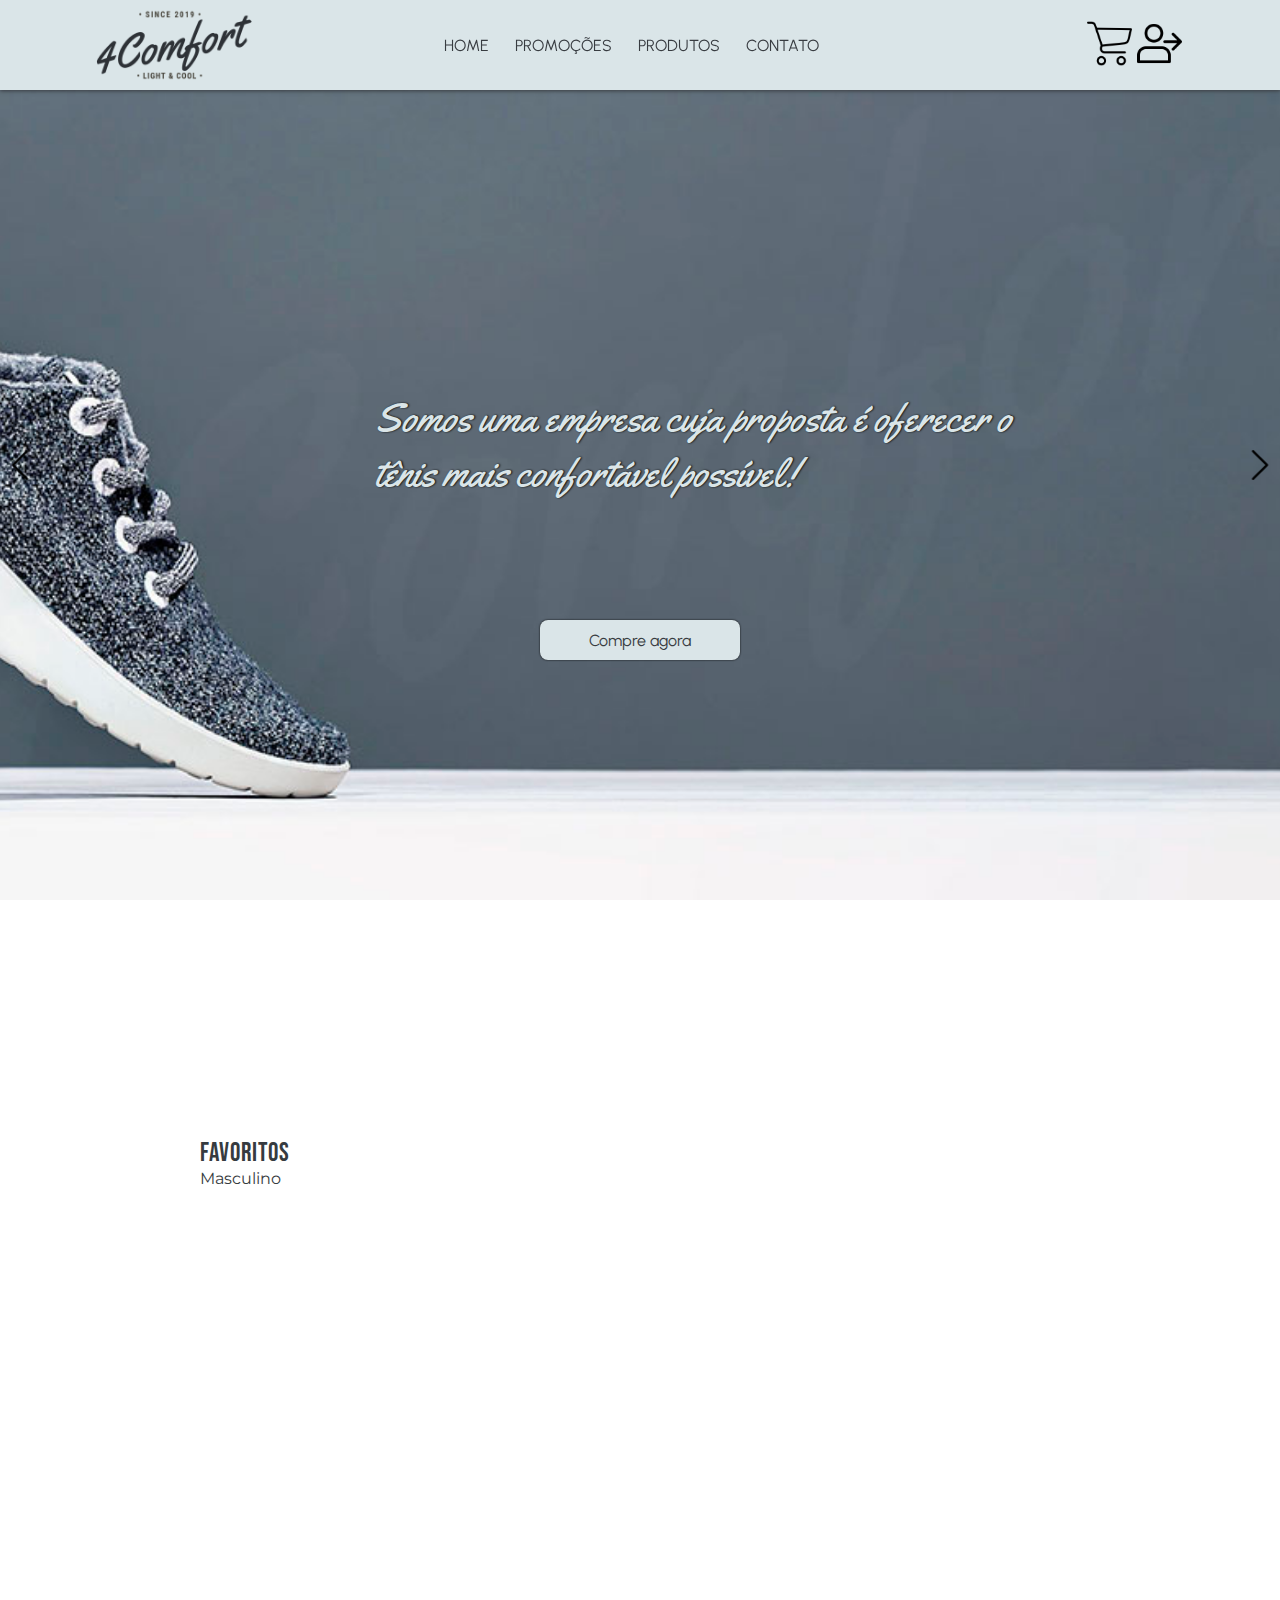
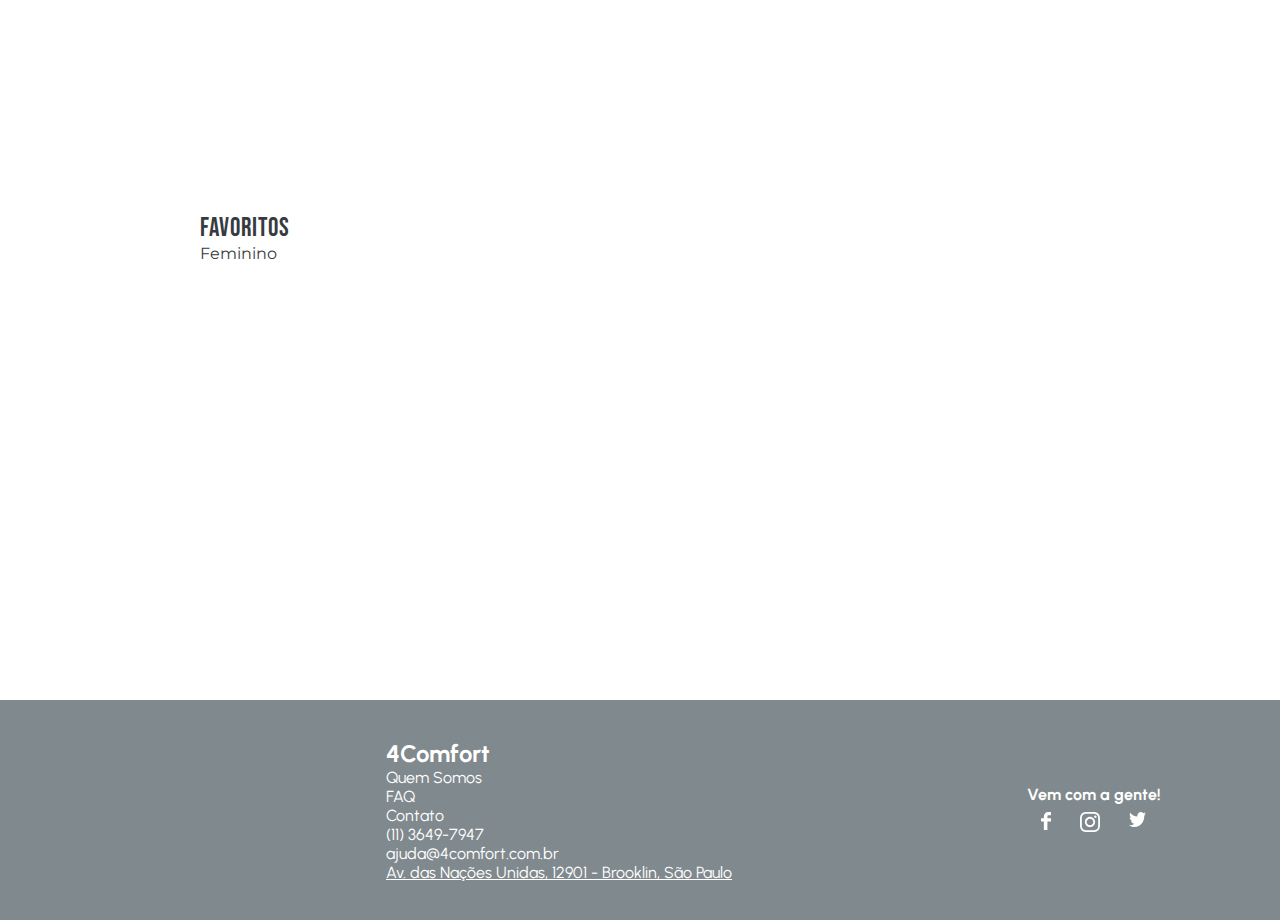
<file: index.html>
<!DOCTYPE html>
<html lang="pt-BR">

<head>
    <meta charset="UTF-8">
    <link rel="shortcut icon" href="ImagesMain/Icon/Favicon.png" type="image/x-icon">
    <meta http-equiv="X-UA-Compatible" content="IE=edge">
    <meta name="viewport" content="width=device-width, initial-scale=1.0">
    <link rel="stylesheet" href="style.css" type="text/css">
    <script src="script.js" defer></script>
    <link rel="preconnect" href="https://fonts.googleapis.com">
    <link rel="preconnect" href="https://fonts.gstatic.com" crossorigin>
    <link href="https://fonts.googleapis.com/css2?family=Yellowtail&display=swap" rel="stylesheet">

    <link rel="preconnect" href="https://fonts.googleapis.com">
    <link rel="preconnect" href="https://fonts.gstatic.com" crossorigin>
    <link
        href="https://fonts.googleapis.com/css2?family=Urbanist:ital,wght@0,300;0,400;1,200&family=Yellowtail&display=swap"
        rel="stylesheet">
    <link rel="stylesheet" href="CSS/config.css">
    <link rel="stylesheet" href="CSS/main.css">
    <link rel="stylesheet" href="CSS/media-queries/small-devices.css">
    <link rel="stylesheet" href="CSS/animation/animation.css">
    <script src="CSS/animation/animation.js" defer></script>
    <title>4Comfort</title>
</head>

<body>
    <!-- CABEÇALHO - LOGO E MENU -->
    <div class="header">
        <header>
            <div class="menu-bar--mobile">
                <img class="imagem-menu" src="img/menu.png">
            </div>
            <div class="logo">
                <img src="img/4Comfort1.png" alt="">
            </div>
            <div class="menu">
                <a href="index.html" id="botao-home" class="icone-menu"> Home </a>
                <a href="" id="botao-promocoes" class="icone-menu"> Promoções </a>
                <a href="" id="botao-produtos" class="icone-menu"> Produtos </a>
                <a href="" id="botao-contato" class="icone-menu"> Contato </a>
            </div>
            <div class="right-menu">
                <a href="" class="shopping-cart--icon"> <img src="img/shopping-cart.png"> </a>
                <a href="" class="login--icon"> <img src="img/user.png"> </a>
            </div>

            <div class="menu-mobile">
                <a href="" id="botao-promocoes-mobile" class="menu-mobile--item"><span>Promoções</span></a>
                <a href="" id="botao-produtos-mobile" class="menu-mobile--item"><span>Produtos</span></a>
                <a href="" id="botao-contato--mobile" class="menu-mobile--item"><span>Contato</span></a>
            </div>

        </header>
    </div>



    <!-- PRIMEIRO BANNER - ROTATIVO -->
    <div class="banner">
        <div id="sliders" class="banner-1">
            <h2>Somos uma empresa cuja proposta é oferecer o tênis mais confortável possível!</h2>
            <a href="" id="botao-compre-agora" class="botao-compre-agora"> Compre agora </a>
            <div class= "pointer-direita"></div>
            <div class= "pointer-esquerda"></div>
        </div>
    </div>

    <main class="main">
        <section class="area-male banner-male" data-anime="moveRight">
            <span class="banner__title">Nosso tênis de uso diário</span>
            <p class="banner__paragraph">Evolução de um clássico.</p>
            <button class="banner__button">Conheça</button>
        </section>
        <section class="section__description area-description-male">
            <h3 class="description__title">favoritos</h3>
            <p class="description__paragraph">Masculino</p>
        </section>
        <section class="section area-one" data-anime="transformScale">
            <div class="section__card">
                <div>
                    <img class="card__image" src="ImagesMain/Men's Wool Pipers/Men's Wool Pipers_3P.png"
                        alt="Men's Wool Pipers">
                </div>
                <div>
                    <p class="card__title"><strong>Men's Wool Pipers</strong></p>
                    <p class="card__info">Classics</p>
                    <div class="card__info-color">
                        <span class="info-color classic-one"></span>
                        <span class="info-color classic-two"></span>
                        <span class="info-color classic-three"></span>
                    </div>
                    <p class="card__info">Limited Edition</p>
                    <div class="card__info-color">
                        <span class="info-color limited-one"></span>
                        <span class="info-color limited-two"></span>
                        <span class="info-color limited-three"></span>
                        <span class="info-color limited-four"></span>
                        <span class="info-color limited-five"></span>
                        <span class="info-color limited-six"></span>
                    </div>
                </div>
                <div class="card__bottom">
                    <span class="card__price">R$139</span>
                    <div class="card__add-button">
                        <img class="add-button__icon" src="/ImagesMain/Icon/add.png" alt="Add Icon">
                    </div>
                </div>
            </div>
        </section>
        <section class="section area-two" data-anime="transformScale">
            <div class="section__card">
                <div>
                    <img class="card__image" src="ImagesMain/Men's Wool Runners/Men's Wool Runners_3P.png"
                        alt="Men's Wool Runners">
                </div>
                <div>
                    <p class="card__title"><strong>Men's Wool Runners</strong></p>
                    <p class="card__info">Classics</p>
                    <div class="card__info-color">
                        <span class="info-color classic-one"></span>
                        <span class="info-color classic-two"></span>
                        <span class="info-color classic-three"></span>
                    </div>
                    <p class="card__info">Limited Edition</p>
                    <div class="card__info-color">
                        <span class="info-color limited-one"></span>
                        <span class="info-color limited-two"></span>
                        <span class="info-color limited-three"></span>
                        <span class="info-color limited-four"></span>
                        <span class="info-color limited-five"></span>
                        <span class="info-color limited-six"></span>
                    </div>
                </div>
                <div class="card__bottom">
                    <span class="card__price">R$149</span>
                    <div class="card__add-button">
                        <img class="add-button__icon" src="ImagesMain/Icon/add.png" alt="Add Icon">
                    </div>
                </div>
            </div>
        </section>
        <section class="section area-three" data-anime="transformScale">
            <div class="section__card">
                <div>
                    <img class="card__image" src="ImagesMain/Men's Wool Runner-up/Men's Wool Runner-up_2P.png"
                        alt="Men's Wool Runner-up">
                </div>
                <div>
                    <p class="card__title"><strong>Men's Wool Runner-up</strong></p>
                    <p class="card__info">Classics</p>
                    <div class="card__info-color">
                        <span class="info-color classic-one"></span>
                        <span class="info-color classic-two"></span>
                        <span class="info-color classic-three"></span>
                    </div>
                    <p class="card__info">Limited Edition</p>
                    <div class="card__info-color">
                        <span class="info-color limited-one"></span>
                        <span class="info-color limited-two"></span>
                        <span class="info-color limited-three"></span>
                        <span class="info-color limited-four"></span>
                        <span class="info-color limited-five"></span>
                        <span class="info-color limited-six"></span>
                    </div>
                </div>
                <div class="card__bottom">
                    <span class="card__price">R$159</span>
                    <div class="card__add-button">
                        <img class="add-button__icon" src="ImagesMain/Icon/add.png" alt="Add Icon">
                    </div>
                </div>
            </div>
        </section>
        <section class="area-female banner-female" data-anime="moveLeft">
            <span class="banner__title">Nosso tênis de uso diário</span>
            <p class="banner__paragraph">Evolução de um clássico.</p>
            <button class="banner__button">Conheça</button>
        </section>
        <section class="section__description area-description-female">
            <h3 class="description__title">Favoritos</h3>
            <p class="description__paragraph">Feminino</p>
        </section>
        <section class="section area-four" data-anime="transformScale">
            <div class="section__card">
                <div>
                    <img class="card__image" src="ImagesMain/Women's Wool Pipers/Women's Wool Pipers_3P.png"
                        alt="Women's Wool Pipers">
                </div>
                <div>
                    <p class="card__title"><strong>Women's Wool Pipers</strong></p>
                    <p class="card__info">Classics</p>
                    <div class="card__info-color">
                        <span class="info-color classic-one"></span>
                        <span class="info-color classic-two"></span>
                        <span class="info-color classic-three"></span>
                    </div>
                    <p class="card__info">Limited Edition</p>
                    <div class="card__info-color">
                        <span class="info-color limited-one"></span>
                        <span class="info-color limited-two"></span>
                        <span class="info-color limited-three"></span>
                        <span class="info-color limited-four"></span>
                        <span class="info-color limited-five"></span>
                        <span class="info-color limited-six"></span>
                    </div>
                </div>
                <div class="card__bottom">
                    <span class="card__price">R$129</span>
                    <div class="card__add-button">
                        <img class="add-button__icon" src="ImagesMain/Icon/add.png" alt="Add Icon">
                    </div>
                </div>
            </div>
        </section>
        <section class="section area-five" data-anime="transformScale">
            <div class="section__card">
                <div>
                    <img class="card__image" src="ImagesMain/Women's Tree Runners/Women's Tree Runners_3P.png"
                        alt="Women's Tree Runners">
                </div>
                <div>
                    <p class="card__title"><strong>Women's Tree Runners</strong></p>
                    <p class="card__info">Classics</p>
                    <div class="card__info-color">
                        <span class="info-color classic-one"></span>
                        <span class="info-color classic-two"></span>
                        <span class="info-color classic-three"></span>
                    </div>
                    <p class="card__info">Limited Edition</p>
                    <div class="card__info-color">
                        <span class="info-color limited-one"></span>
                        <span class="info-color limited-two"></span>
                        <span class="info-color limited-three"></span>
                        <span class="info-color limited-four"></span>
                        <span class="info-color limited-five"></span>
                        <span class="info-color limited-six"></span>
                    </div>
                </div>
                <div class="card__bottom">
                    <span class="card__price">R$139</span>
                    <div class="card__add-button">
                        <img class="add-button__icon" src="ImagesMain/Icon/add.png" alt="Add Icon">
                    </div>
                </div>
            </div>
        </section>
        <section class="section area-six" data-anime="transformScale">
            <div class="section__card">
                <div>
                    <img class="card__image" src="ImagesMain/Women's Tree Pipers/Women's Tree Pipers_P.png"
                        alt="Women's Tree Pipers">
                </div>
                <div>
                    <p class="card__title"><strong>Women's Tree Pipers</strong></p>
                    <p class="card__info">Classics</p>
                    <div class="card__info-color">
                        <span class="info-color classic-one"></span>
                        <span class="info-color classic-two"></span>
                        <span class="info-color classic-three"></span>
                    </div>
                    <p class="card__info">Limited Edition</p>
                    <div class="card__info-color">
                        <span class="info-color limited-one"></span>
                        <span class="info-color limited-two"></span>
                        <span class="info-color limited-three"></span>
                        <span class="info-color limited-four"></span>
                        <span class="info-color limited-five"></span>
                        <span class="info-color limited-six"></span>
                    </div>
                </div>
                <div class="card__bottom">
                    <span class="card__price">R$149</span>
                    <div class="card__add-button">
                        <img class="add-button__icon" src="ImagesMain/Icon/add.png" alt="Add Icon">
                    </div>
                </div>
            </div>
        </section>
    </main>
    <!-- RODAPÉ -->
    <footer>
        <div class="mapouter">
            <div class="gmap_canvas"><iframe width="200" height="200" id="gmap_canvas"
                    src="https://maps.google.com/maps?q=Av.%20das%20Na%C3%A7%C3%B5es%20Unidas,%2012901&t=&z=15&ie=UTF8&iwloc=&output=embed"
                    frameborder="0" scrolling="no" marginheight="0" marginwidth="0"></iframe><a
                    href="https://www.embedgooglemap.net/blog/divi-discount-code-elegant-themes-coupon/"></a><br>
                <a href="https://www.embedgooglemap.net"></a>
            </div>
        </div>
        <div class="lista-links">
            <ul>
                <li>
                    <h5 id="titulo-rodape">4Comfort</h5>
                </li>
                <li> Quem Somos </li>
                <li> FAQ </li>
                <li> Contato </li>
                <ul class="dados-contato">
                    <li>(11) 3649-7947</li>
                    <li>ajuda@4comfort.com.br</li>
                    <li><a href="https://goo.gl/maps/r3hSku7kfMjo1Fki8" target="_blank"> Av. das Nações Unidas, 12901 -
                            Brooklin, São Paulo </a></li>
                </ul>
            </ul>
        </div>
        <div class="redes-sociais">
            <ul>
                <h4> Vem com a gente! </h4>
                <div class="lista-redes">
                    <li><a href="https://facebook.com" target="_blank">
                            <img src="img/social-facebook.svg" alt="Facebook"></a></li>
                    <li><a href="https://instagram.com" target="_blank">
                            <img src="img/social-instagram.svg" alt="Instagram"></a></li>
                    <li><a href="https://twitter.com" target="_blank">
                            <img src="img/social-twitter.svg" alt="Twitter"></a></li>
                </div>
            </ul>
        </div>
    </footer>
</body>

</html>
</file>
<file: style.css>
* {
    box-sizing: border-box;
    margin: 0px;
    padding: 0px;
}

body {
    font-family: 'Urbanist', sans-serif;
    font-size: 16px;
    font-weight: 400;
    width: 100%;
    color: #383c41;
}

/* Menu */

header {
    display: flex;
    flex-direction: row;
    justify-content: space-around;
    align-items: center;
    height: 10vh;
    width: 100vw;
    background-color: #dae5e8;
    position: fixed;
    text-transform: uppercase;
    z-index: 1;
    box-shadow: 0px 1px 4px;
}

header .logo {
    display: flex;
    align-items: center;
}

header .logo img {
    height: 8vh;
    width: auto;
}

.right-menu {
    display: flex;
    justify-content: space-around;
    align-items: center;
    width: 100px;
}

header .shopping-cart--icon img, header .login--icon img {
    height: 5vh;
    width: auto;
}

header .menu {
    width: 450px;
    display:inline-block;
}

header .menu a {
    display: inline-flex;
    justify-content: center;
    margin-right: 20px;
}

header .menu a, .segundo-menu a {
    text-decoration: none;
    color: #383c41;
    border: 1px solid transparent;
}

header .menu a:hover {
    border-bottom: 1px solid #383c41;
}

.menu-bar--mobile {
    display: none;
}

.menu-mobile {
    display: none;
}

/* Banner */


.banner-1 {
    background-image:url("img/Slide-3.jpg");
    height: 100vh;
    max-width: 100vw;
    background-position:center;
    background-repeat:no-repeat;
    background-size:cover;
    display: flex;
    flex-direction: column;
    justify-content: center;
    align-items: center;
}

.banner-2 {
    background-image:url("img/Slide2.jpg");
    height: 100vh;
    max-width: 100vw;
    background-position:center;
    background-repeat: no-repeat;
    background-size:cover;
    display: flex;
    flex-direction: column;
    justify-content: center;
    align-items: center;
}


.banner-3 {
    background-image:url("img/Slide\ 1.jpg  ");
    height: 100vh;
    max-width: 100vw;
    background-position:center;
    background-repeat: no-repeat;
    background-size:cover;
    display: flex;
    flex-direction: column;
    justify-content: center;
    align-items: center;
    
}

.pointer-direita {
    cursor: pointer;
    width: 30px;
    height: 30px;
    background-color: transparent;
    position: absolute;
    z-index: 999;
    top: 50vh;
    right: 5px;
    background-image: url('img/right-arrow.png');
    background-position:center;
    background-repeat: no-repeat;
    background-size: cover;
}

.pointer-esquerda {
    cursor: pointer;
    width: 30px;
    height: 30px;
    background-color: transparent;
    position: absolute;
    z-index: 999;
    top: 50vh;
    left: 5px;
    background-image: url('img/left-arrow.png');
    background-position:center;
    background-repeat: no-repeat;
    background-size: cover;
}


.banner .botao-compre-agora {
    display:flex;
    align-items: center;
    justify-content: center;
    background-color: #dae5e8;
    height: 40px;
    width: 200px;
    font-size: 16px;
    text-decoration: none;
    color: #383c41;
    border: 1px solid transparent;
    border-radius: 8px;
    box-shadow: 0px 0px 2px black;
}

.banner h2 {
    font-family: 'Yellowtail', cursive;
    color: #dae5e8;
    flex-wrap: wrap;
    font-size: 40px;
    font-weight:400;
    margin-bottom: 120px;
    margin-top: 150px;
    margin-left: 120px;
    text-transform: none;
    max-width: 650px;
    text-shadow: 1px 0px 2px black;
    display: block;
}

.banner .botao-compre-agora:hover {
    background-color: #383c41;
    color: #dae5e8;
}

/* categorias */

.segundo-menu {
    background-color: #dae5e8;
    height: 40px;
    display: flex;
    justify-content: center;
    align-items: center;
}

.segundo-menu a {
    display: flex;
    align-items: center;
    justify-content: center;
    height: 100%;
    width: 150px;
    margin-right: 50px;
    border: 1px solid #383c41;
    border-radius: 20px;
}

/* RESPONSIVIDADE */

@media (min-width:0px) and (max-width: 490px) {
    body {
        font-size: 14px;
    }

    .banner h2 {
        font-family: 'Yellowtail', cursive;
        font-size: 35px;
        font-weight:400;
        margin-bottom: 120px;
        margin-top: 20px;
        margin-left: 40px;
        max-width: 350px;
        text-shadow: 1px 1px 4px black;
    }

    header {
        justify-content: space-around;
    }
    
    header .logo {
        display: flex;
        align-items: center;
        margin-left: 90px;
    }
    
    header .logo img {
        height: 6vh;
        width: auto;
    }

    header .menu {
        display: none;
    }

    header .shopping-cart--icon img, header .login--icon img {
        height: 4.5vh;
        width: auto;
    }

    header .right-menu {
        margin-left: 50px;
    }

    .menu-bar--mobile  {
        display: block;
        height: 4.5vh;
        width: auto;
    }

    .menu-bar--mobile img {
        display: block;
        height: 100%;
        width: auto;
        margin-left: 10px;
    }

    .menu-mobile {
        display: none;
        position: absolute;
        z-index: 99999;
        left: 0;
        top: 0;
        flex-direction: column;
        height: 100vh;
        background-color: #000000b9;
        width: 60vw;        
    }

    .menu-mobile a {
        border-bottom: 1px solid #dae5e8;
    }

    .menu-mobile a span {
        display: inline-block;
        margin-left: 10px;
        margin-top: 25px;
        text-decoration: none;
        color: #dae5e8;
        font-size: 16px;
        margin-bottom: 2px;
    }

    .segundo-menu {
        padding-left: 40px
    }
    
    .segundo-menu a {
        width: 120px;
        font-size: 12px;
        
    }
    /*banner */
    .pointer-direita {
        cursor: pointer;
        width: 25px;
        height: 25px;
        background-color: transparent;
        position: absolute;
        z-index: 999;
        top: 55vh;
        right: 5px;
        background-image: url('img/right-arrow.png');
        background-position:center;
        background-repeat: no-repeat;
        background-size: cover;
    }

    .pointer-direita:active {
        background-color: transparent;
    }
    
    .pointer-esquerda {
        cursor: pointer;
        width: 25px;
        height: 25px;
        background-color: transparent;
        position: absolute;
        z-index: 999;
        top: 55vh;
        left: 5px;
        background-image: url('img/left-arrow.png');
        background-position:center;
        background-repeat: no-repeat;
        background-size: cover;
    }

    .banner-1 {
        background-image:url("img/slide-3-mobile.png");
    }
    
    .banner-2 {
        background-image:url("img/slide-2-mobile.png");
        height: 100vh;
        max-width: 100vw;
        background-position:center;
        background-repeat: no-repeat;
        background-size:cover;
        display: flex;
        flex-direction: column;
        justify-content: center;
        align-items: center;
    }
    
    
    .banner-3 {
        background-image:url("img/slide-1-mobile.png");
        height: 100vh;
        max-width: 100vw;
        background-position:center;
        background-repeat: no-repeat;
        background-size:cover;
        display: flex;
        flex-direction: column;
        justify-content: center;
        align-items: center;
        
    }

    .banner .botao-compre-agora {
        position:absolute;
        top: 80vh;
    }
}


/* RODAPÉ */

footer{
    padding: 10px 0px;
    background-color: #80898d;
    color: white;
    display: flex;
    justify-content: space-around;
    flex-wrap: wrap;
    align-items: center;
}

.redes-sociais {
    display: flex;
    flex-direction: column;
}

.lista-redes {
    margin-top: 8px;
    display: flex;
    flex-direction: row;
    justify-content: space-around;
}

.redes-sociais li {
    list-style: none;
}

.redes-sociais {
    padding-right: 100px;
}

.dados-contato a {
    color: white;
}

.lista-links li {
    list-style: none;
}

.lista-links {
    margin-right: 20%;
}

#titulo-rodape {
    font-size: 1.5em;
}

.mapouter {
    margin-left: 10%;
    text-align: right;
    height: 200px;
    width: 200px;
    left: 6%;
    bottom: 8%;
}

.gmap_canvas {
    overflow: hidden;
    background: none !important;
    height: 200px;
    width: 200px;
}

@media (max-width: 800px) {
    .mapouter {
        display: none !important;
    }
    .lista-links{
        margin: auto;
    }
    .redes-sociais {
        margin-top: 10%;
        margin-left: 25%;
    }
    footer {
        max-width: 100vw;
    }
}
</file>
<file: CSS/config.css>
@import url('https://fonts.googleapis.com/css2?family=Bebas+Neue&family=Montserrat:wght@400;500;600&display=swap');

* {
    margin: 0;
    padding: 0;
    box-sizing: border-box;
}
</file>
<file: CSS/main.css>
/* Conteiner que engloba todos os demais elementos da parte principal da Landing Page - Com Grid Layout*/

.main {
    height: 1400px;
    display: grid;
    grid: repeat(2, 200px 60px 400px) / repeat(3, minmax(100px, 300px));
    gap: 5px;
    justify-content: center;
    align-content: center;
    grid-template-areas: 
        'banner-male banner-male banner-male'
        's-description-male s-description-male s-description-male'
        's-one s-two s-three'
        'banner-female banner-female banner-female'
        's-description-female s-description-female s-description-female'
        's-four s-five s-six'
    ;
}

/*  Definindo áreas do Grid - Seção de tênis masculino*/

.area-male {
   grid-area: banner-male;
}
.area-description-male {
    grid-area: s-description-male;
}
.area-one {
    grid-area: s-one;
}
.area-two {
    grid-area: s-two;
}
.area-three {
    grid-area: s-three;
}

/*  Definindo áreas do Grid - Seção de tênis feminino*/

.area-female {
    grid-area: banner-female;
}
.area-description-female {
    grid-area: s-description-female;
}
.area-four {
    grid-area: s-four;
}
.area-five {
    grid-area: s-five;
}
.area-six {
    grid-area: s-six;
}


/* Estilização do banner seção masculina */

.banner-male {
   background-image: url(/ImagesMain/Banner-Images/Banner-Male.png);
   background-position: center;
   background-size: cover; 
   border-radius: 10px;
   padding: 25px 0 15px 30px;
}

.banner__title {
    font-family: 'Bebas Neue', cursive;
    font-size: 2.5rem;
    color: #363B40;
}

.banner__paragraph {
    font-family: 'Montserrat', cursive;
    font-size: 0.9rem;
    color: #363B40;
}

.banner__button {
    padding: 12.5px 25px;
    margin-top: 25px;
    font-family: 'Montserrat', cursive;
    font-size: 0.8rem;
    font-weight: 600;
    text-transform: uppercase;
    border: none;
    background-color: transparent;
    border-radius: 2.5px;
    transition: 300ms;
    color: #363B40;
    border: 1.5px solid #363B40;
}

.banner__button:hover {
    cursor: pointer;
    background-color: #37445210;

}

.banner__button:active {
    transform: scale(0.96);
}

/* Descrição seção masculina - As mesmas classes foram utilizadas na estilização da descrição Fem e Masc*/

.section__description {
    border-radius: 5px;
    display: flex;
    flex-flow: column nowrap;
    justify-content: center;
    padding-left: 15px;
}

.description__title {
    font-family: 'Bebas Neue', cursive;
    font-size: 1.6rem;
    letter-spacing: 1px;
    color: #363B40;
    font-weight: normal;
}

.description__paragraph {
    font-family: 'Montserrat', cursive;
    
    font-size: 1rem;
    color: #363B40;
}

/* Estilização do banner seção feminina */

.area-female {
   background-image: url(/ImagesMain/Banner-Images/Banner-Female.png);
   background-position: center;
   background-size: cover; 
   border-radius: 10px;
   padding: 25px 30px 15px 0;
   display: flex;
   flex-flow: column nowrap;
   justify-content: center;
   align-items: flex-end;
}

/*  Estilização geral do conteiner dos cards */

.section {
    background-color: #ffffff;
    border-radius: 2.5%;
    transition: 250ms;
    box-shadow: 0 8px 6px -6px rgba(0, 0, 0, 0.014);
    text-shadow: 1px 1px 5px rgba(0, 0, 0, 0.116);
    background-color: #f7f5f5;
    padding: 10px;
}

.section:hover {
    cursor: pointer;
}

.section__card {
    margin: 0 15px 0 15px;
    height: 100%;
    display: flex;
    flex-flow: column nowrap;
    justify-content: space-around;
    align-items: flex-start;
}

.card__image {
    margin-top: -20px;
    width: 100%;
}

.card__title {
    font-family: 'Montserrat', sans-serif;
    color: #363B40;
}

.card__info {
    font-family: 'Montserrat', sans-serif;
    font-size: 0.8rem;
    color: #666666;
}

.card__info-color {
    padding: 5px;
    display: flex;
    justify-content: flex-start;
    align-items: center;
}

.info-color {
    margin-left: 10px;
    width: 12.5px;
    height: 12.5px;
    border-radius: 50%;
    border: 2px solid #00000042;
}

/* Classic Colors */

.classic-one {
    background-color: #333132;
}
.classic-two {
    background-color: #B1B1AF;
}
.classic-three {
    background-color: #FFFFFF;
}

/* Limited Edition Colors */

.limited-one {
    background-color: #0C3A53;
}
.limited-two {
    background-color: #46515A;
}
.limited-three {
    background-color: #3A3B3B;
}
.limited-four {
    background-color: #774D28;
}
.limited-five {
    background-color: #B04941;
}
.limited-six {
    background-color: #706967;
}

/* Estilização parte de precificação do produto */

.card__price {
    font-family: 'Bebas Neue', cursive;
    font-size: 1.4rem;
    color: #363B40;
}

.card__bottom {
    width: 100%;
    display: flex;
    flex-flow: row nowrap;
    justify-content: space-between;
    align-items: center;
}

.card__add-button {
    display: flex;
    justify-content: center;
    align-items: center;
    width: 30px;
    height: 30px;
    background-color: #99cccc;
    border-radius: 50%;
    cursor: pointer;
    transition: 300ms;
}

.add-button__icon {
    width: 13px;
}

.card__add-button:hover {
    transform: rotate(-45deg);
}
</file>
<file: CSS/media-queries/small-devices.css>
@media screen and (max-width: 490px) {

    .main {
        height: 2520px;
        grid: repeat(2, 250px 60px 350px 500px) / repeat(2, minmax(100px, 300px));
        grid-template-areas: 
        'banner-male banner-male'
        's-description-male s-description-male'
        's-one s-two'
        's-three s-three'
        'banner-female banner-female'
        's-description-female s-description-female'
        's-four s-five'
        's-six s-six'
    ;
    }
    .banner__title {
        font-size: 2.1rem;
    }
    .info-color {
        margin-left: 5px;
    }
}
</file>
<file: CSS/animation/animation.css>
[data-anime] {
    opacity: 0;
    transition: 1s;
}

[data-anime='moveRight'] {
    transform: translate3d(-150px, 0, 0);
}

[data-anime='moveLeft'] {
    transform: translate3d(150px, 0, 0);
}

[data-anime='transformScale'] {
    transform: scale(0.1);
}


[data-anime].animate {
    opacity: 1;
    transform: translate3d(0, 0, 0);
    transform: scale(1);
}

@media screen and (max-width: 490px){

    [data-anime='moveRight'] {
        transform: translate3d(0, -30px, 0);
    }
    
    [data-anime='moveLeft'] {
        transform: translate3d(0, -30px, 0);
    }
}
</file>
